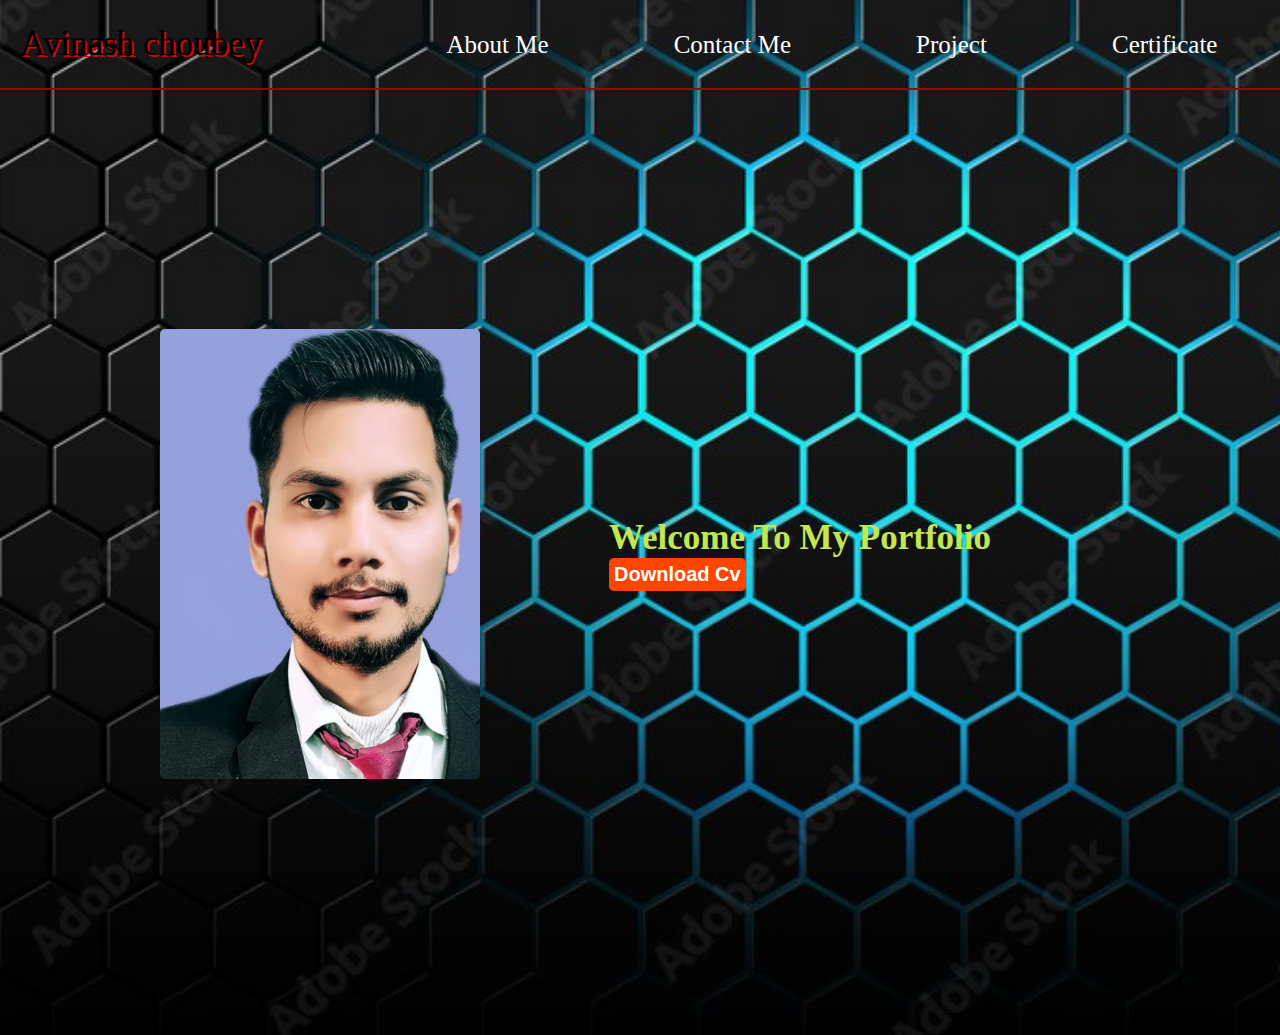
<file: index.html>
<!DOCTYPE html>
<html lang="en">
<head>
    <meta charset="UTF-8">
    <meta name="viewport" content="width=device-width, initial-scale=1.0">
    <title>Document</title>
    <link rel="stylesheet" href="first.css">
</head>
<body>
    <div class="container">

        <!-- nav bar is started -->
        <div class="navbar">
            <div class="nav-left-sec">
            <p>Avinash choubey</p>
            </div>
         <div class="nav-right-section">
          <ul>
         
        <li><a href="about.html">About Me</a></li>
        <li><a href="contactme.html">Contact Me</a></li>
        <li><a href="project.html">Project</a></li>
        <li><a href="certificate.html">Certificate</a></li>
          </ul>
         </div>
        </div>

        <!-- nav bar is complited -->

        <div class="section">
            <div class="leftsection"></div>
            <div class="rightsection">
                <div class="rightsectionpart1">
                    <p>Welcome To My Portfolio</p>
                    <a href="Avinash's Resume.pdf" download><button>Download Cv</button> </a>
               
                </div>
                
            </div>

            


        </div>
    </div>
</body>
</html>
</file>
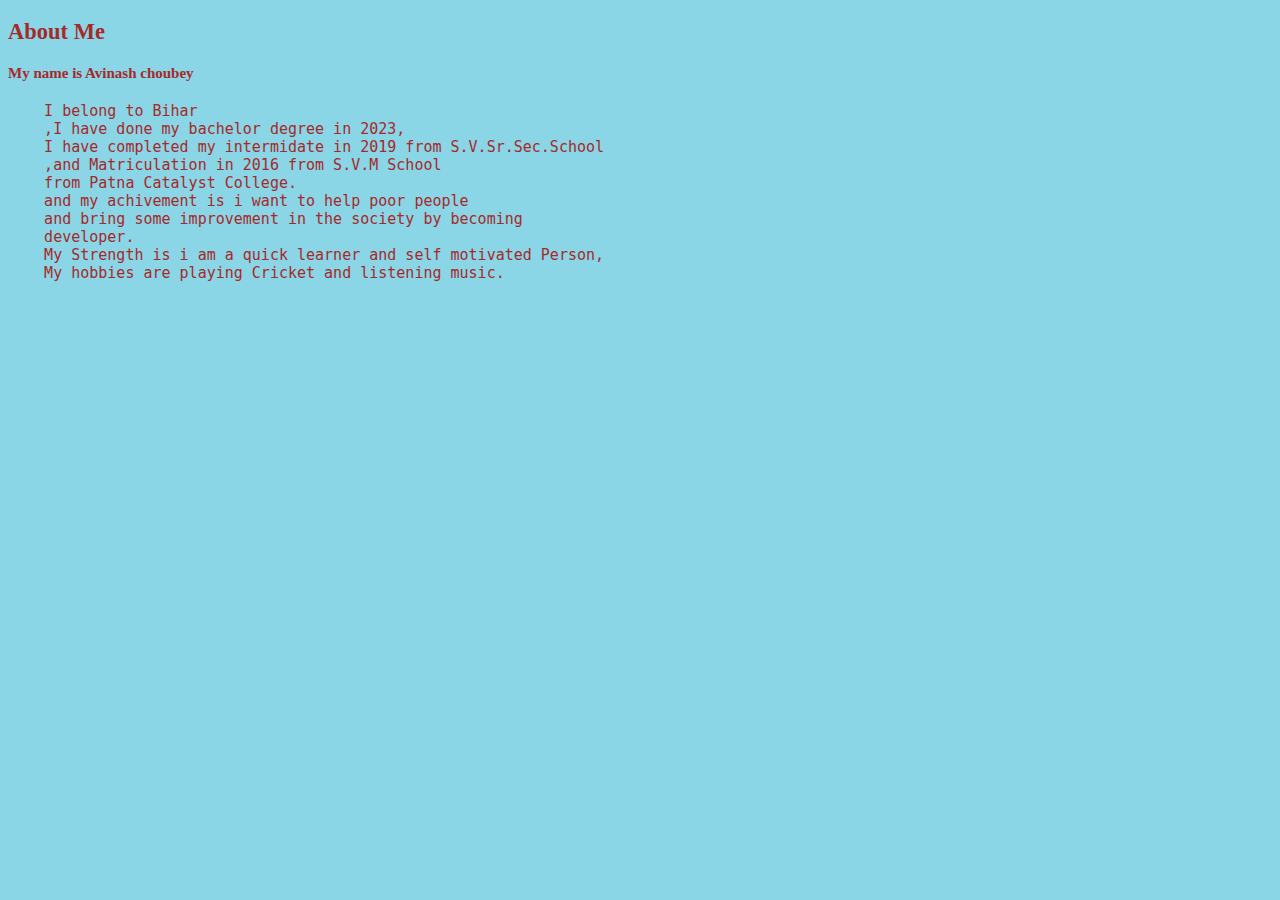
<file: about.html>
<!DOCTYPE html>
<html lang="en">
<head>
    <meta charset="UTF-8">
    <meta name="viewport" content="width=device-width, initial-scale=1.0">
    <title>aboutme</title>
    <link rel="stylesheet" href="about.css">
</head>
<body>
    <div class="details">
        <h2>About Me</h2>
    <h4>My name is Avinash choubey</h4>
    <pre>
    I belong to Bihar       
    ,I have done my bachelor degree in 2023,
    I have completed my intermidate in 2019 from S.V.Sr.Sec.School
    ,and Matriculation in 2016 from S.V.M School
    from Patna Catalyst College.
    and my achivement is i want to help poor people
    and bring some improvement in the society by becoming 
    developer.
    My Strength is i am a quick learner and self motivated Person,
    My hobbies are playing Cricket and listening music. </pre>
    </div>
</body>
</html>
</file>
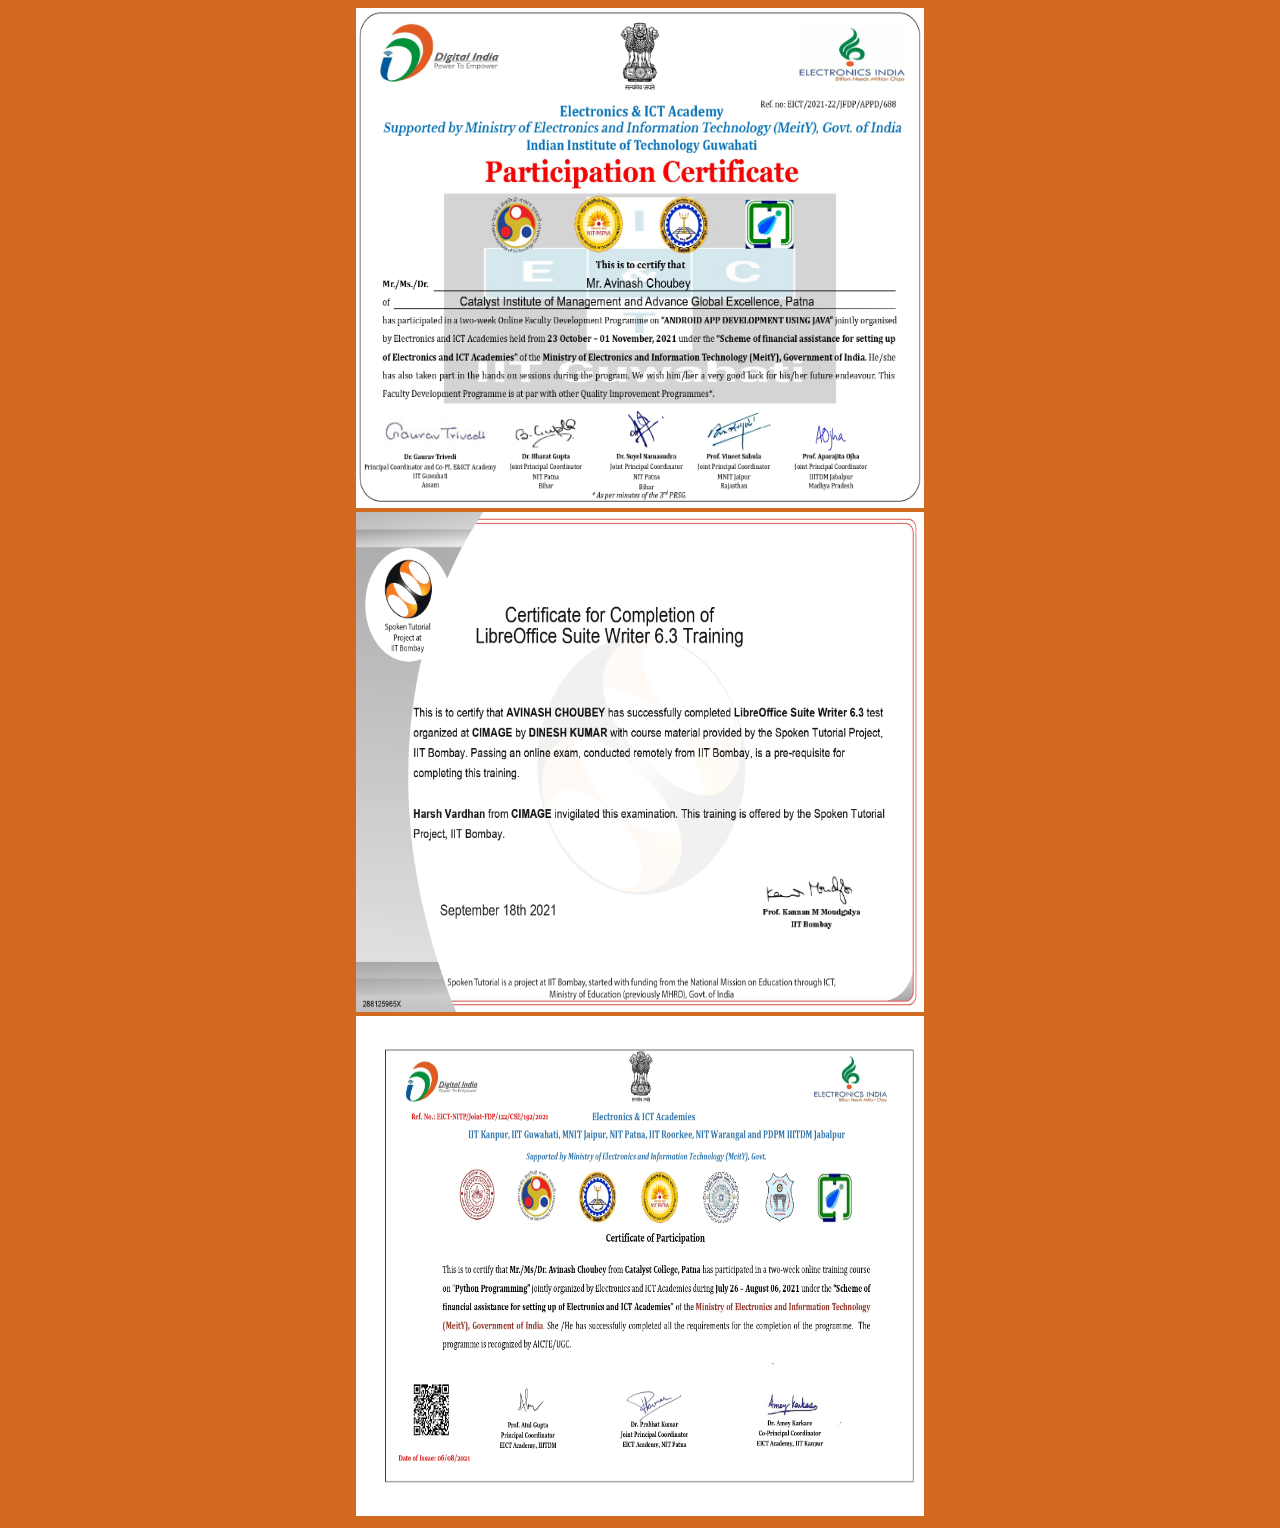
<file: certificate.html>
<!DOCTYPE html>
<html lang="en">
<head>
    <meta charset="UTF-8">
    <meta name="viewport" content="width=device-width, initial-scale=1.0">
    <title>Certificate</title>
    <link rel="stylesheet" href="certificate.css">
</head>
<body>
    <div class="certificate">
    <img src="Mr. Avinash Choubey_ANdroid_567_page-0001.jpg" height="500px" width="45%" alt="">
    <br>
    <img src="AVINASH-CHOUBEY-Participant-Certificate (1)_page-0001.jpg" height="500px" width="45%"  alt="">
    <br>
    <img src="\Certificate-192 (1)_page-0001.jpg" height="500px" width="45%"  alt="">
</div>
</body>
</html>
</file>
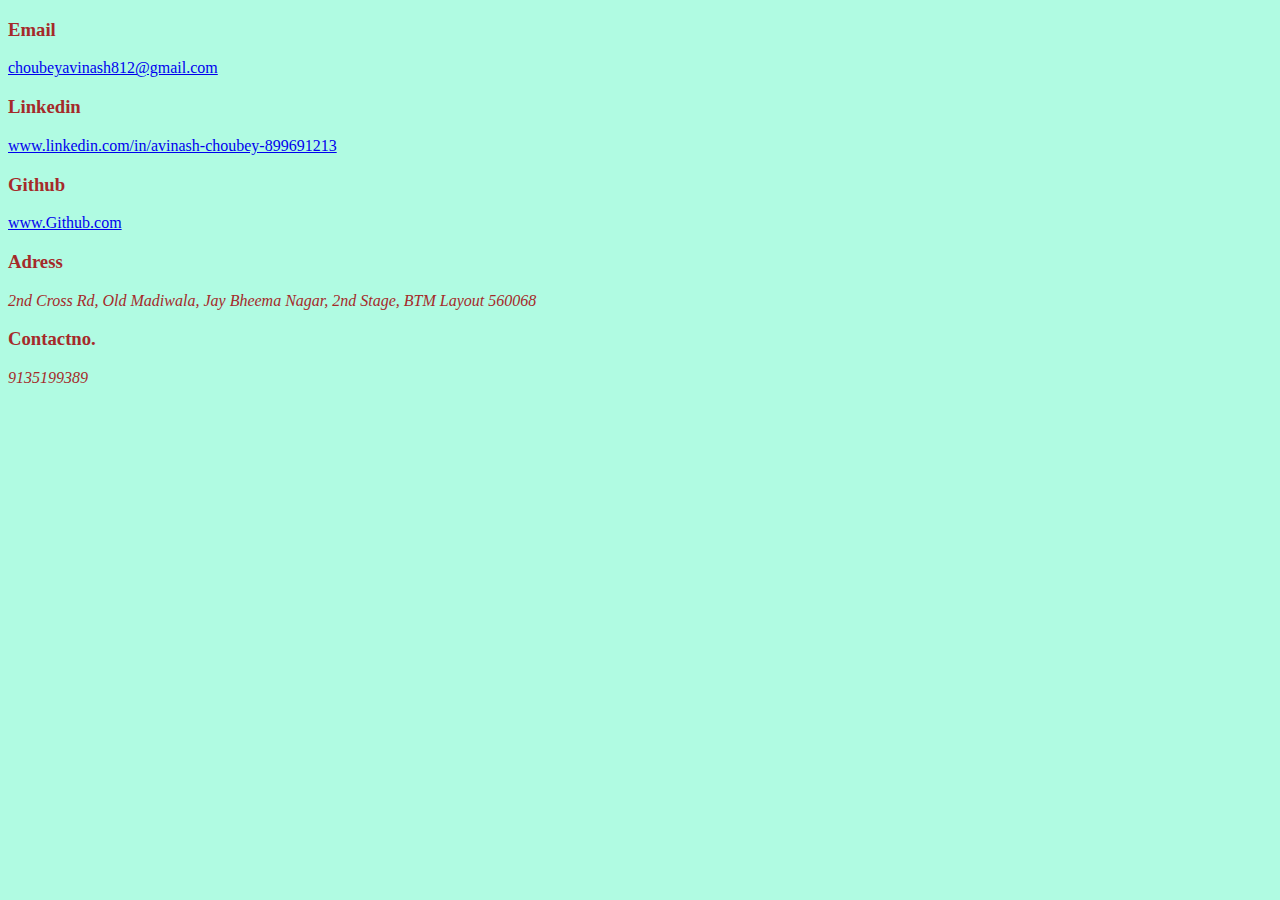
<file: contactme.html>
<!DOCTYPE html>
<html lang="en">
<head>
    <meta charset="UTF-8">
    <meta name="viewport" content="width=device-width, initial-scale=1.0">
    <title>Contactme</title>
    <link rel="stylesheet" href="conatct.css">
</head>
<body>
    <div class="contact">
    <h3>Email</h3>
    <a href="https://mail.google.com/mail">choubeyavinash812@gmail.com</a>
    <h3>Linkedin</h3>
    <a href="https://www.linkedin.com/"> www.linkedin.com/in/avinash-choubey-899691213</a>
    <h3>Github</h3>
    <a href="https://github.com/AvinashChoubey812/Avinash-Choubey">www.Github.com</a>
    <h3>Adress</h3>
    <p><i> 2nd Cross Rd, Old Madiwala,
      Jay Bheema Nagar, 2nd Stage, BTM Layout 560068</i></p>
      <h3>Contactno.</h3>
      <p><i>9135199389</i></p>
    </div>
</body>
</html>
</file>
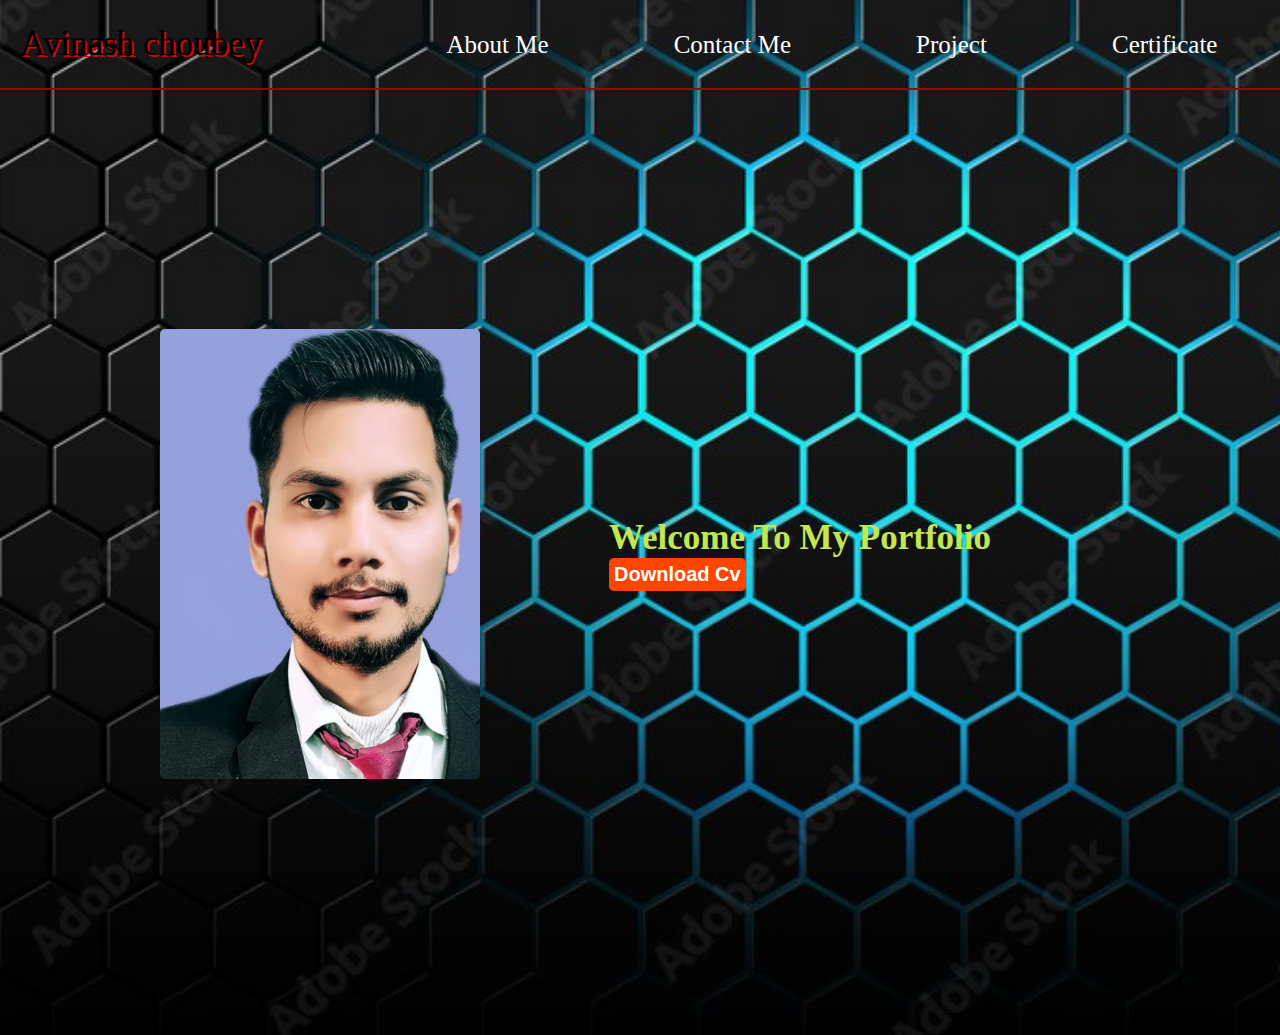
<file: index.html.html>
<!DOCTYPE html>
<html lang="en">
<head>
    <meta charset="UTF-8">
    <meta name="viewport" content="width=device-width, initial-scale=1.0">
    <title>Document</title>
    <link rel="stylesheet" href="first.css">
</head>
<body>
    <div class="container">

        <!-- nav bar is started -->
        <div class="navbar">
            <div class="nav-left-sec">
            <p>Avinash choubey</p>
            </div>
         <div class="nav-right-section">
          <ul>
         
        <li><a href="about.html">About Me</a></li>
        <li><a href="contactme.html">Contact Me</a></li>
        <li><a href="project.html">Project</a></li>
        <li><a href="certificate.html">Certificate</a></li>
          </ul>
         </div>
        </div>

        <!-- nav bar is complited -->

        <div class="section">
            <div class="leftsection"></div>
            <div class="rightsection">
                <div class="rightsectionpart1">
                    <p>Welcome To My Portfolio</p>
                    <a href="Avinash's Resume.pdf" download><button>Download Cv</button> </a>
               
                </div>
                
            </div>

            


        </div>
    </div>
</body>
</html>
</file>
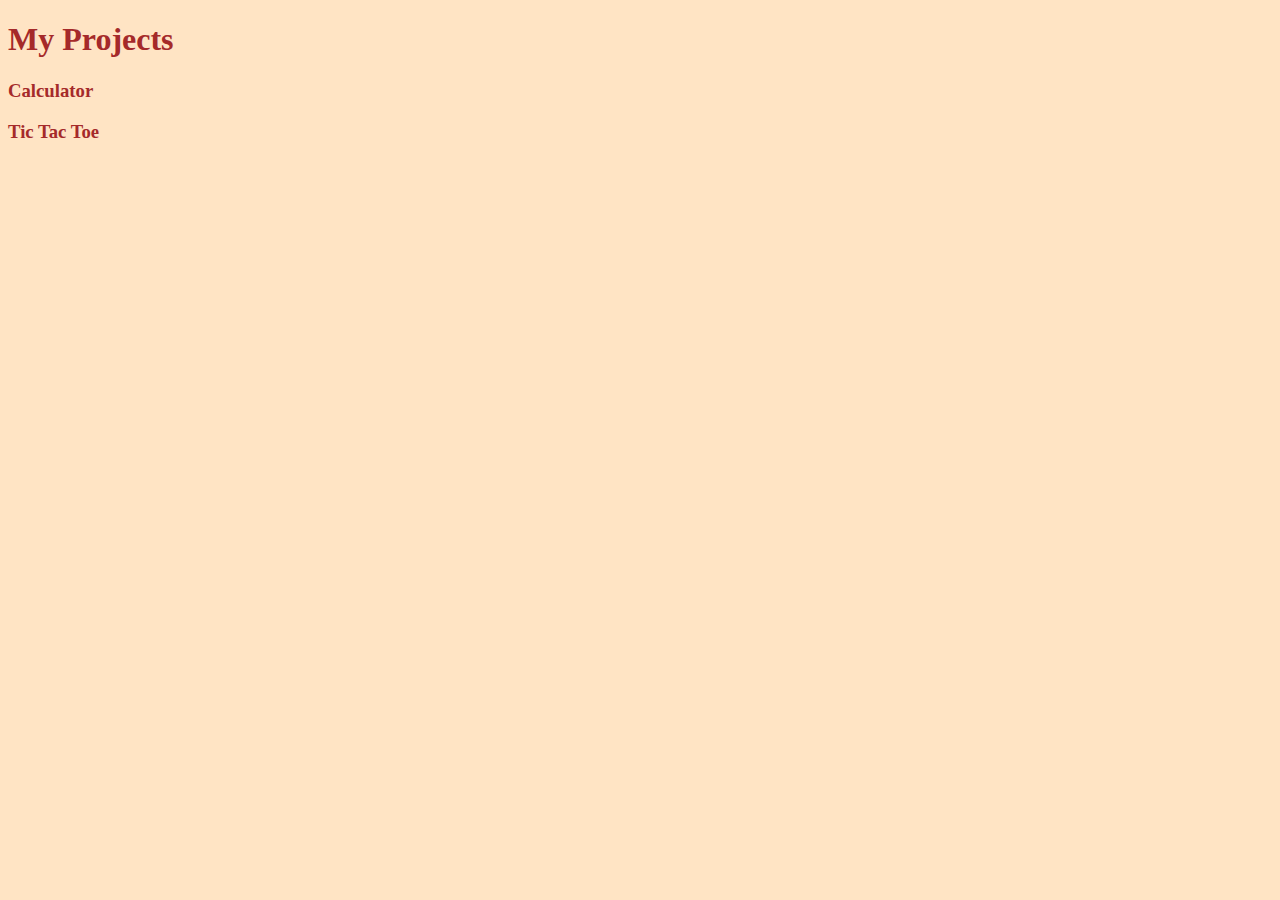
<file: project.html>
<!DOCTYPE html>
<html lang="en">
<head>
    <meta charset="UTF-8">
    <meta name="viewport" content="width=device-width, initial-scale=1.0">
    <title>Skills</title>
    <link rel="stylesheet" href="project.css">
</head>
<body>
    <div class="project">
    <h1>My Projects</h1>
    <h3>Calculator</h3>
    <h3>Tic Tac Toe</h3>
</div>
</body>
</html>
</file>
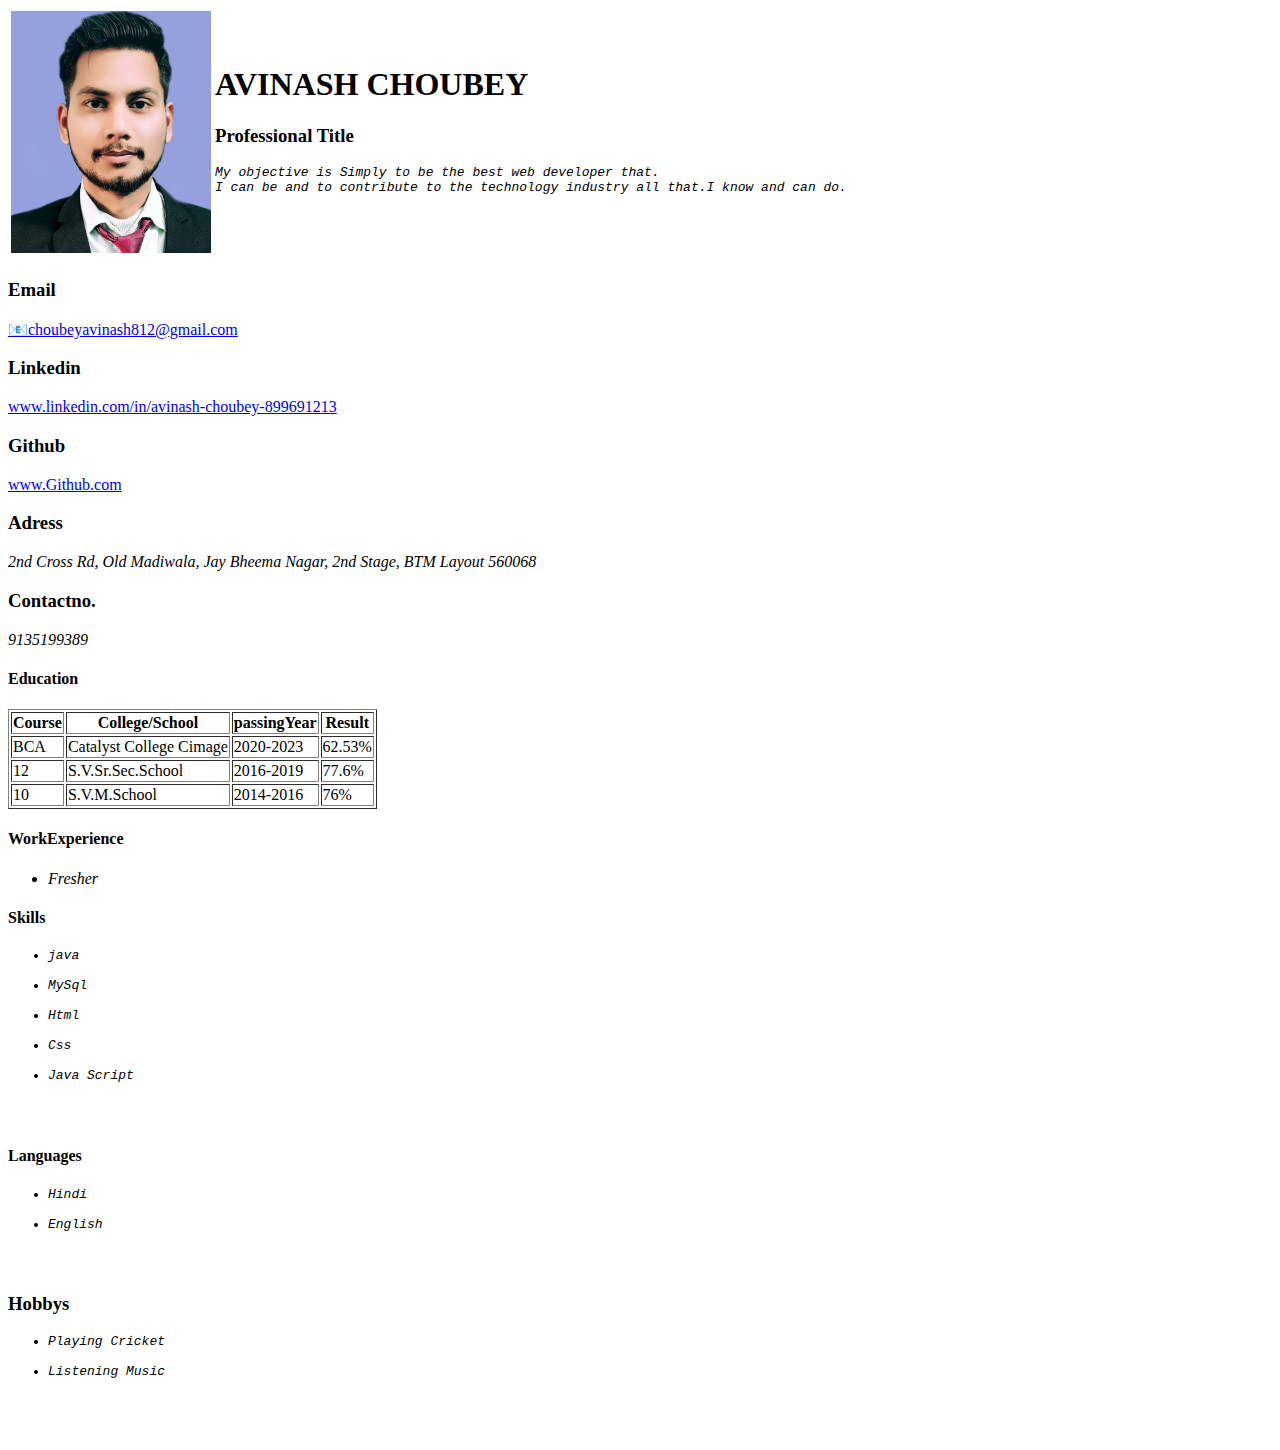
<file: resume.html>
<!DOCTYPE html>
<html lang="en">

<head>
  <meta charset="UTF-8">
  <meta name="viewport" content="width=device-width, initial-scale=1.0">
  <title>Document</title>
</head>

<body>
  <table>
  <tr>
  <td><img width="200px" src="image.jpg" alt=""></td>
    <td> 
      <h1>AVINASH CHOUBEY</H1>
      <h3>Professional Title</h3>
      <pre><i>My objective is Simply to be the best web developer that.
I can be and to contribute to the technology industry all that.I know and can do.</i>
      </pre>
      </td>
  </tr>
 </table>
      <h3>Email</h3>
      <a href="https://mail.google.com/mail">📧choubeyavinash812@gmail.com</a>
      <h3>Linkedin</h3>
      <a href="https://www.linkedin.com/"> www.linkedin.com/in/avinash-choubey-899691213</a>
      <h3>Github</h3>
      <a href="https://github.com/AvinashChoubey812/Avinash-Choubey">www.Github.com</a>
      <h3>Adress</h3>
      <p><i> 2nd Cross Rd, Old Madiwala,
        Jay Bheema Nagar, 2nd Stage, BTM Layout 560068</i></p>
        <h3>Contactno.</h3>
        <p><i>9135199389</i></p>
   
  <h4>Education</h4>
  <table border="">
    <tr>
       <th>Course</th>
       <th>College/School</th>
       <th>passingYear</th>
       <th>Result</th>
    </tr>
    <tr>
      <td>BCA</td>
      <td>Catalyst College Cimage</td>
      <td>2020-2023</td>
      <td>62.53%</td>
    </tr>
    <tr>
      <td>12</td>
      <td>S.V.Sr.Sec.School</td>
      <td>2016-2019</td>
      <td>77.6%</td>
    </tr>
    <tr>
      <td>10</td>
      <td>S.V.M.School</td>
      <td>2014-2016</td>
      <td>76%</td>
    </tr>
  </table>
  <h4>WorkExperience</h4>
  <p><i><ul><li>Fresher</li></ul></i></p>
  <h4>Skills</h4>
  <pre><i><ul><li>java</li>
<li>MySql</li>
<li>Html</li>
<li>Css</li>
<li>Java Script</li></ul></i>
  </pre>
  <h4>Languages</h4>
  <pre><i><ul><li>Hindi</li>
<li>English</li></ul></i>
  </pre>
  <h3>Hobbys</h3>
<pre><i><ul><li>Playing Cricket</li>
<li>Listening Music</li>
</ul></i>
  </pre>
</body>
</html>
</file>
<file: first.css>
*{
   
    margin: 0px;
    padding: 0px;
    box-sizing: border-box;
}

.container{
    background-image: url(htmlbackground.jpg);
    background-size: cover;
    height: 115vh;
    width: 100%;

}
.navbar{
  height: 10vh;
  width: 100%;
  border-bottom: 2px solid rgb(152, 5, 5);
  display: flex;
  align-items: center;
}
.nav-left-sec p{
    margin-left: 20px;
    font-size: 35px;
    text-shadow: 2px 2px rgb(213, 4, 4);
}
.nav-right-section ul{
    display: flex;
    position: absolute;
    right: 0px;
    top: 0px;
    width: 70%;
    justify-content: space-around;
    height: 10vh;
    align-items: center;
}
a{
    text-decoration: none;
    font-size: 25px;
    color: white;
}
li{
    list-style-type: none;
}
/* section started */
.section{
    display: flex;
    height: 100vh;
    width: 100%;
    margin-top: 14px;
  align-items: center;
  justify-content: center;

}
.leftsection{
    background-image:url(image.jpg);
    background-size: cover;
    height: 50vh;
    width: 25%;
    border-radius: 5px;
}
.rightsection{
    height: 50vh;
    width: 50%;
    display: flex;
    align-items: center;
    justify-content: center;
}
.rightsection p{
color: rgb(194, 231, 81);
font-size: 35px;
font-weight: bold;

}
button{
    padding: 5px;
    font-weight: bold;
    font-size: 20px;
    color:white;
    background-color:orangered;
    border-radius: 5px;
    border: none;
}
</file>
<file: about.css>
*{
    background-color: #8ad5e6;
}
.details{
    color: brown;
    font-size: 15px;
}
</file>
<file: certificate.css>
*{
    background-color: chocolate;

}
.certificate{
    text-align: center;
}
</file>
<file: conatct.css>
*{
    background-color: rgb(176, 251, 226);
}

.contact{
    color: brown;
}
</file>
<file: project.css>
*{
    background-color: bisque;
}
.project{
    color: brown;
}
</file>
